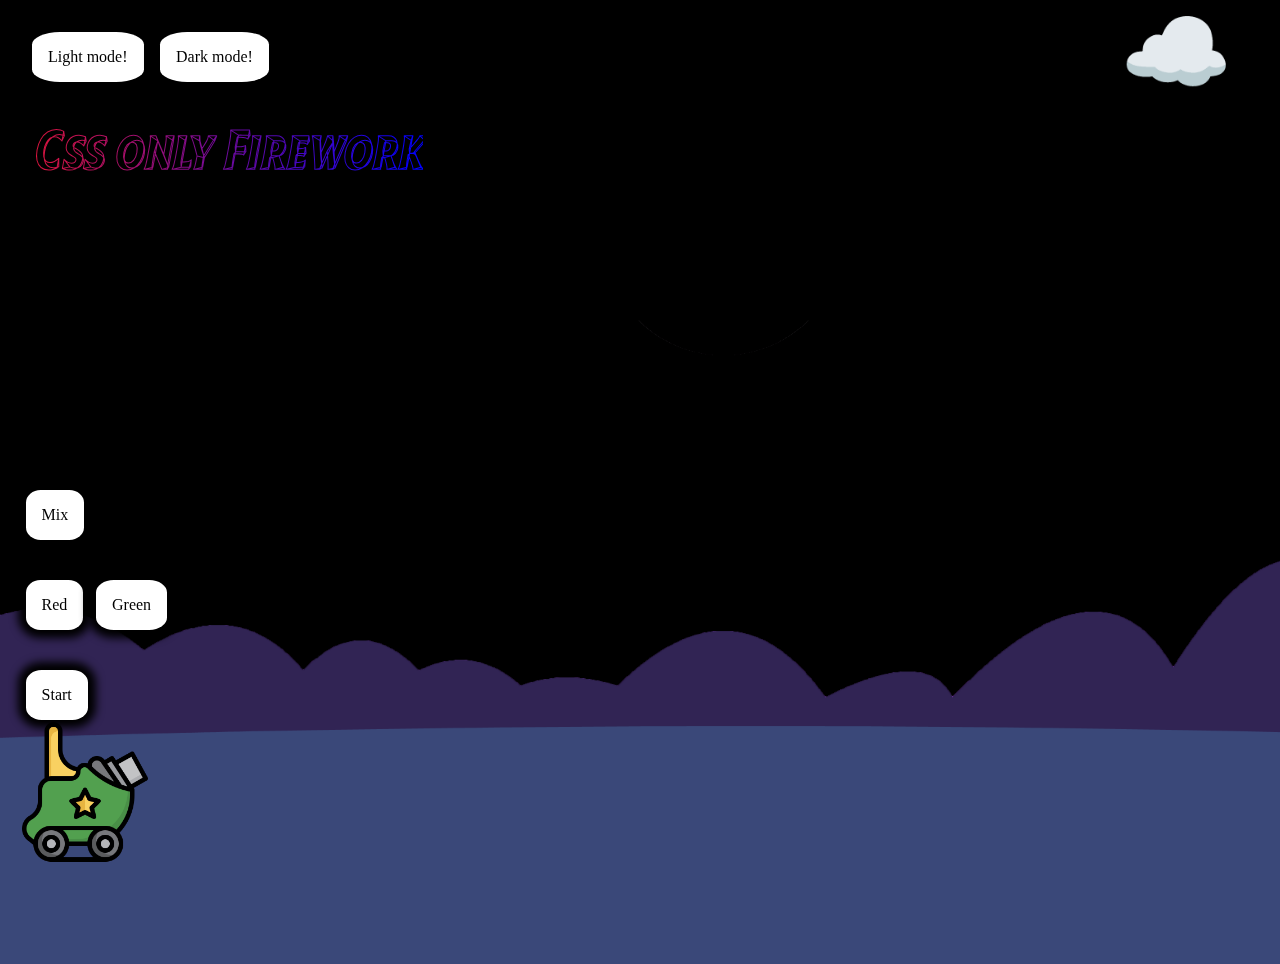
<file: index.html>
<!DOCTYPE html>
<html lang="en">
  <head>
    <meta charset="UTF-8" />
    <meta name="viewport" content="width=device-width, initial-scale=1.0" />
    <title>Firework</title>
    <link rel="stylesheet" href="./styles/style.css" />
    <link rel="stylesheet" href="./styles/themes.css" />
    <link rel="icon" href="./images/icon.png" type="icon" />
  </head>
  <body>
    <!-- 1. Start the firework -->
    <label><input type="checkbox" />Start</label>

    <!-- 2. lightmode -->
    <label> <input type="checkbox" name="lightmode" />Light mode! </label>
    <!-- 3. dark mode -->
    <label> <input type="checkbox" name="darkmode" />Dark mode! </label>

    <!-- 4. red firework -->
    <label><input type="checkbox" name="rood" />Red</label>

    <!-- 5. green firework -->
    <label><input type="checkbox" name="groen" />Green</label>

    <!-- 6. mix -->
    <label> <input type="checkbox" name="mix" />Mix</label>

    <h1>Css only Firework</h1>
    <!-- red firework -->
    <div></div>
    <!-- green firework -->
    <div></div>

    <!-- guy walking throught the screen -->
    <div>
      <img src="./images/walk2.gif" alt="walk" />
    </div>

    <p></p>

    <!-- arrow -->
    <section>
      <img src="./images/pijl.png" alt="pijl" />
    </section>

    <!-- firework -->
    <ul>
      <li></li>
      <li></li>
      <li></li>
      <li></li>
      <li></li>
      <li></li>
      <li></li>
      <li></li>
    </ul>

    <!-- red -->
    <span></span>
    <!-- green -->
    <span></span>
    <!-- mix -->
    <span></span>

    <!-- canon -->
    <div>
      <img src="./images/canon.png" alt="canon" />
    </div>
  </body>
</html>
</file>
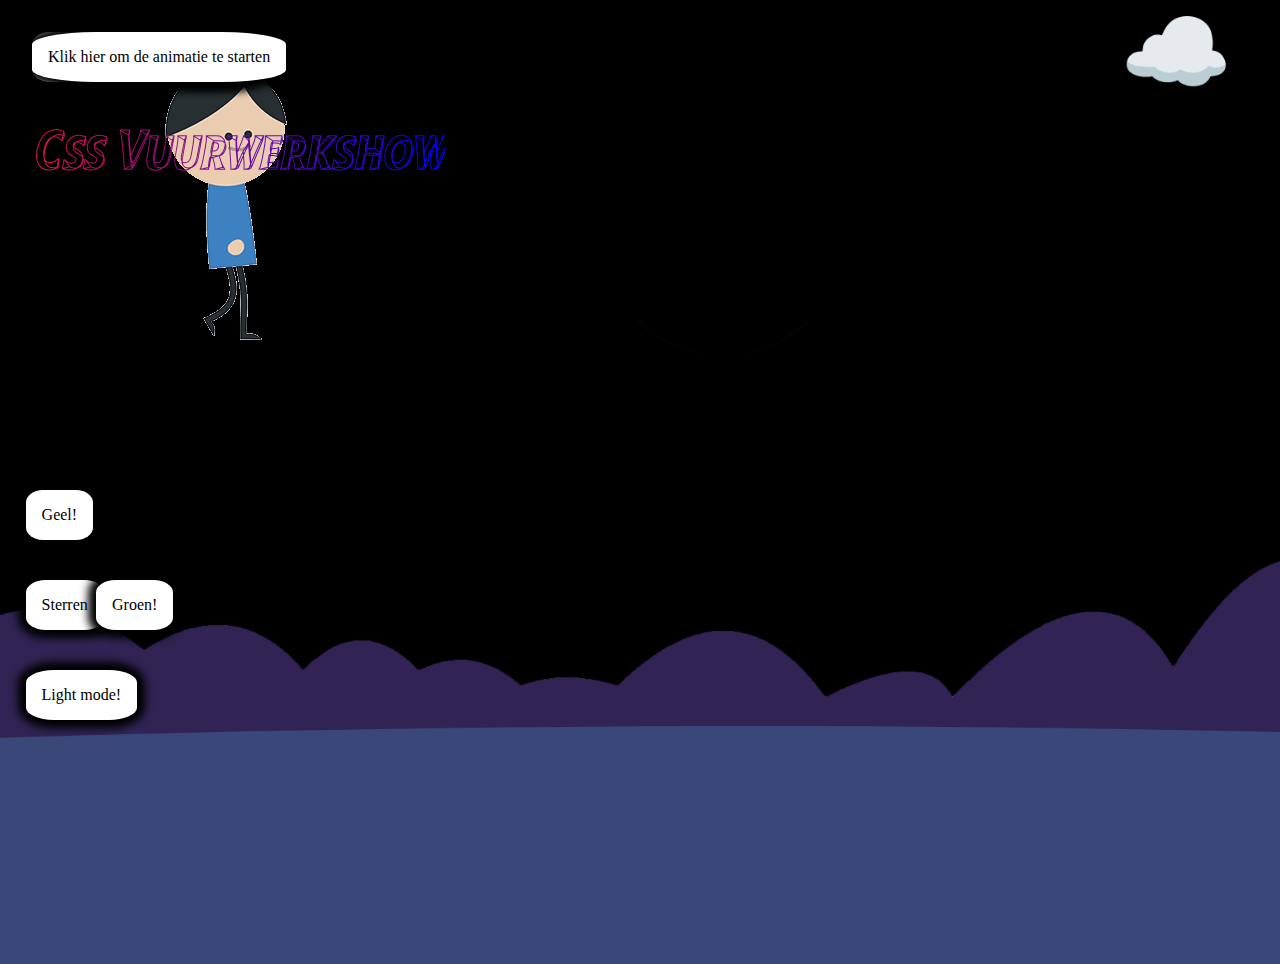
<file: index2.html>
<!DOCTYPE html>
<html lang="en">
  <head>
    <meta charset="UTF-8" />
    <meta name="viewport" content="width=device-width, initial-scale=1.0" />
    <title>Firework</title>
    <link rel="stylesheet" href="./styles/style.css" />
  </head>

  <body>
    <!-- Title hidden -->
    <h1>Css Vuurwerkshow</h1>
    <p></p>
    <!-- light / dark mode -->
    <label> <input type="checkbox" name="lightmode" />Light mode! </label>
    <label> <input type="checkbox" name="darkmode" />Dark mode! </label>

    <!-- First explosion -->
    <label> <input type="checkbox" name="crazy" />Go crazy! </label>
    <label> <input type="checkbox" name="heelcrazy" />Sterren</label>

    <!-- Explosion by input of the user -->
    <label> <input type="checkbox" name="groen" />Groen! </label>

    <!-- <label>
        <input type="checkbox">Rood!
    </label> -->

    <section>
      <!-- Iedere div een lijn van de explosie -->
      <div></div>
      <div></div>
      <div></div>
      <div></div>
      <div></div>
      <div></div>
      <div></div>
      <div></div>
    </section>

    <label> <input type="checkbox" name="geel" />Geel! </label>

    <!-- Second explosion -->
    <section>
      <div></div>
      <div></div>
      <div></div>
      <div></div>
      <div></div>
      <div></div>
      <div></div>
      <div></div>
    </section>
    <!-- Third explosion -->
    <label> <input type="checkbox" name="blauw" />Blauw! </label>

    <section>
      <div></div>
      <div></div>
      <div></div>
      <div></div>
      <div></div>
      <div></div>
      <div></div>
      <div></div>
    </section>

    <!-- Fourth explosion -->
    <!-- vuurpijl -->
    <section>
      <div></div>
      <div></div>
      <div></div>
      <div></div>
      <div></div>
      <div></div>
      <div></div>
      <div></div>
    </section>

    <!-- Fifth explosion -->
    <!-- oranje pijl-->
    <label> <input type="checkbox" name="oranje" />Oranje! </label>
    <section>
      <div></div>
      <div></div>
      <div></div>
      <div></div>
      <div></div>
      <div></div>
      <div></div>
      <div></div>
    </section>

    <!-- draaien -->
    <!-- sectie 6 -->
    <section></section>

    <!-- paars -->
    <label> <input type="checkbox" name="paars" />Paars! </label>
    <section>
      <div></div>
      <div></div>
      <div></div>
      <div></div>
      <div></div>
      <div></div>
      <div></div>
      <div></div>
    </section>

    <!-- tweede rode pijl -->
    <label> <input type="checkbox" name="rood" />Rood! </label>

    <section>
      <div></div>
      <div></div>
      <div></div>
      <div></div>
      <div></div>
      <div></div>
      <div></div>
      <div></div>
    </section>

    <!-- <label><input type="checkbox" name="donkerRood" />Rood! </label> -->

    <section>
      <article>
        <div></div>
        <div></div>
        <div></div>
        <div></div>
        <div></div>
        <div></div>
        <div></div>
        <div></div>
      </article>
    </section>

    <article>
      <!-- <img src="./images/ufo.gif" alt="pijl" /> -->
    </article>

    <input type="checkbox" id="trigger" hidden />
    <label for="trigger" class="trigger-label"
      >Klik hier om de animatie te starten</label
    >
    <div class="animatable">Animatie doel</div>

    <article class="animatable">
      <img src="./images/walk2.gif" alt="walking" />
    </article>

    <article>
      <!-- <img src="./images/moon.jpeg" alt="maan" />
      <img src="./images/zon.jpeg" alt="zon" /> -->
    </article>
    <!-- <article>
      <img src="./images/maan.png" alt="maan" />
    </article> -->

    <!-- <a href="http://127.0.0.1:5500/index.html">Speel opnieuw af</a> -->

    <!-- <label><input type="checkbox" name="donkerRood" />Rood! </label> -->

    <article>
      <!-- <ul>
        <li></li>
        <li></li>
        <li></li>
      </ul> -->
    </article>

    <article></article>

    <article></article>

    <article></article>
    <!-- <ul>
        <li></li>
        <li></li>
        <li></li>
      </ul> -->
  </body>
</html>
</file>
<file: styles/style.css>
:root {
  --rotate-step: 45deg; /* Rotatie li (vuurwerk) */
  --delay-step: 0.1s; /* span */
  --walking: 4s;
  --arrow: 3s;
  --emoji: "☁️";
  --block: 5s;
  --backgroundRed: okLCH(0.55 0.8 30);
  --backgroundGreen: okLCH(0.85 0.37 145.64);
  --backgroundBlue: okLCH(0.55 0.8 260);
  --backgroundPurple: okLCH(0.55 0.8 300);
  --backgroundMix: linear-gradient(
    to bottom,
    var(--backgroundRed) 0%,
    var(--backgroundRed) 25%,
    var(--backgroundBlue) 25%,
    var(--backgroundBlue) 50%,
    var(--backgroundGreen) 50%,
    var(--backgroundGreen) 75%,
    var(--backgroundPurple) 75%,
    var(--backgroundPurple) 100%
  );
  --darkmodeColor: white;
  --darkmodeBackground: black;
  --lightmodeBackground: white;
  --titleBackground: linear-gradient(90deg, crimson, blue);
  --liBefore: repeating-radial-gradient(
    circle,
    white 0%,
    white 50%,
    transparent 51%
  );
}

body {
  padding: 2em;
  justify-content: center;
  align-items: center;
  height: 100vh;
  margin: 0;
  background-color: var(--darkmodeBackground);
  background-image: url("../images/landschap.png");
  background-repeat: no-repeat;
  background-size: cover;
  transition: 0.5s ease;
  overflow: hidden;
}

/* titel */
h1 {
  font-family: Tilt;
  position: absolute;
  font-size: 5vw;
  top: 4rem;
  width: auto;
  font-variation-settings: "XROT" 45, "YROT" 15;
  font-weight: normal;
  background-image: var(--titleBackground);
  -webkit-background-clip: text;
  background-clip: text;
  color: transparent;
}

/* font */
@font-face {
  font-family: "Tilt";
  src: url("../fonts/TiltPrism[XROT,YROT].woff2");
}

input {
  display: none;
}

p {
  position: absolute;
  margin: 0;
  text-align: center;
  font-size: min(10vmin, 10em);
  top: 0;
  right: 3rem;
  &::after {
    content: var(--emoji, "☁️");
  }
}

/* arrow */
section:nth-of-type(1) img {
  height: 5rem;
  width: auto;
  right: 15em;
  position: absolute;
  bottom: 1em;
  opacity: 0;
}

/* Explosion */
ul {
  position: absolute;
  top: 15vh;
  left: 70vw;
  list-style-type: none;
  display: none;
}

/* Nesting from the firework */
li {
  position: fixed;
  bottom: 65vh;
  width: 0.4em;
  height: 10em;
  transform-origin: bottom;
  transform-origin: 50% 100%;

  /* firework explosion */
  &::before {
    content: "";
    position: absolute;
    bottom: 0;
    left: 50%;
    transform-origin: bottom;
    width: 15em;
    height: 15em;
    background-color: transparent;
    background-image: var(--liBefore);
    background-size: 1em 1em;
    border-radius: 100px;
    animation: none;
    display: none;
  }
    /* &::after {
      content: "";
      position: absolute;
      bottom: 0;
      left: 50%;
      transform-origin: bottom;
      width: 0.4em;
      height: 10%;
      border-radius: 10px;
      overflow: hidden;
    } */
}

/*/////////////////////////*/
/* label nesting & styling */
/*/////////////////////////*/

label {
  background-color: var(--lightmodeBackground);
  padding: 1em;
  border-radius: 25%;
  box-shadow: 0 0 0.5em 0.5em;
  margin-right: 1rem;
  position: absolute;

  /* start button */
  &:nth-of-type(1) {
    bottom: 20vh;
    left: 2vw;
  }

  /* light mode button */
  &:nth-of-type(2) {
    left: 2rem;
  }

  /* dark mode button */
  &:nth-of-type(3) {
    left: 10rem;
  }

  /* red button */
  &:nth-of-type(4) {
    bottom: 30vh;
    left: 2vw;
  }

  /* green button */
  &:nth-of-type(5) {
    bottom: 30vh;
    left: 6rem;
  }

  /* mixed button */
  &:nth-of-type(6) {
    bottom: 40vh;
    left: 2vw;
  }
}

/*/////////////////////////*/
/* span nesting en styling */
/*/////////////////////////*/

/* flying dot to the cloud */
span {
  bottom: 6rem;
  left: 5rem;
  position: absolute;
  width: 1em;
  border-radius: 100%;
  height: 1em;
  opacity: 0;
  &:nth-of-type(1) {
    /* red dot */
    background-color: var(--backgroundRed);
  }

  &:nth-of-type(2) {
    /* green dot */
    background-color: var(--backgroundGreen);
  }

  &:nth-of-type(3) {
    /* mixed dot */
    background-image: var(--backgroundMix);
    mix-blend-mode: screen;
  }
}

/* Change the label background-color when label is pressed */

/* make the background red */
html:has(input[name="rood"]:checked) label:nth-of-type(4) {
  background-color: var(--backgroundRed);
}

/* make the background green */
html:has(input[name="groen"]:checked) label:nth-of-type(5) {
  background-color: var(--backgroundGreen);
}

/* make the background mixed */
html:has(input[name="mix"]:checked) label:nth-of-type(6) {
  background-image: var(--backgroundMix);
}

/*////////////////////////*/
/* div nesting & styling  */
/*////////////////////////*/

/* walking gif styling */
div {
  &:nth-of-type(3) {
    position: absolute;
    bottom: 1em;
    opacity: 0;
    img {
      width: 10rem;
      height: auto;
    }
  }

  &:nth-of-type(4) {
    img {
      position: absolute;
      top: 80vh;
      left: 1vw;
      height: 16vh;
      width: auto;
    }
  }
}



/*///////////////*/
/* label nesting  */
/*///////////////*/

/* If label 1 is checked */
label:nth-of-type(1):has(input:checked) {
  /* titel animation */
  & ~ h1 {
    animation: moveTitle 5s forwards;
  }
  /* firework is shown */
  & ~ ul {
    display: block;
  }
  /* gif walks from left to right */
  & ~ div:nth-of-type(3) {
    animation: move 5s;
    display: block;
  }
  /* Press on the red label */
  & ~ label:nth-of-type(4):has(input:checked) {
    & ~ ul li::before {
      display: block;
      animation: swing 5s infinite ease-in-out,
        rood 1s calc(var(--walking) + var(--arrow)) infinite ease-in-out;
    }
    /* move the red dot */
    & ~ span:nth-of-type(1) {
      animation: moveDiagonal 5s linear forwards;
    }
    /* change title to red */
    & ~ h1 {
      background-image: none;
      background-color: var(--backgroundRed);
    }
  }
  /* Press on the green label */
  & ~ label:nth-of-type(5):has(input:checked) {
    & ~ span:nth-of-type(2) {
      animation: moveDiagonal 5s linear forwards;
    }
    /* Animate the firework */
    & ~ ul li::before {
      display: block;
      animation: swing 5s infinite ease-in-out,
        groen 1s calc(var(--walking) + var(--arrow)) infinite ease-in-out;
    }
    /* change title to green */
    & ~ h1 {
      background-image: none;
      background-color: var(--backgroundGreen);
    }
  }

  /* Press on the green and the red label */
  &
    ~ label:nth-of-type(4):has(input:checked)
    ~ label:nth-of-type(5):has(input:checked) {
    & ~ ul li::before {
      display: block;
      animation: swing 5s infinite ease-in-out,
        roodGroen 1s calc(var(--walking) + var(--arrow)) infinite ease-in-out;
    }
    /* change title to the mix color */
    & ~ h1 {
      background-image: none;
      background-color: var(--backgroundBlue);
    }
  }
  /* arrow goes up */
  & ~ section:nth-of-type(1) img {
    animation: moveUp var(--arrow);
    animation-delay: var(--walking);
  }
  /* press on the mix label */
  & ~ label:nth-of-type(6):has(input:checked) {
    & ~ span:nth-of-type(3) {
      animation: moveDiagonal 5s linear forwards;
    }
    /* Show the firework with all the colors who constainly change */
    & ~ ul li::before {
      display: block;
      animation: swing 5s infinite ease-in-out,
        kleurverloopStipjes 0.3s calc(var(--walking) + var(--arrow)) infinite
          ease-in-out;
    }
  }
}

/*////////////////////*/
/* Make the li turn   */
/*////////////////////*/

/* create an index for each li element */
li:nth-of-type(1) {
  --i: 1;
}
li:nth-of-type(2) {
  --i: 2;
}
li:nth-of-type(3) {
  --i: 3;
}
li:nth-of-type(4) {
  --i: 4;
}
li:nth-of-type(5) {
  --i: 5;
}
li:nth-of-type(6) {
  --i: 6;
}
li:nth-of-type(7) {
  --i: 7;
}
li:nth-of-type(8) {
  --i: 8;
}

/* make the li dymanic and use the index to calculate this */
li {
  transform: rotate(calc(var(--rotate-step) * var(--i))) translateY(1em);
}

/* Keyframes */

@keyframes move {
  0% {
    transform: translatex(0);
    opacity: 1;
  }
  90% {
    opacity: 1;
  }
  100% {
    transform: translatex(70vw);
    opacity: 0;
  }
}

@keyframes moveUp {
  0% {
    transform: translateY(0);
    opacity: 1;
  }
  80% {
    opacity: 1;
  }
  100% {
    transform: translateY(-70vh);
    opacity: 0;
  }
}

@keyframes moveTitle {
  0% {
    transform: translateY(0);
    rotate: 0;
  }

  50% {
    transform: translateY(30vh);
  }
  100% {
    transform: translateY(0);
    rotate: 360deg;
  }
}

@keyframes rood {
  0% {
    background-image: repeating-radial-gradient(
      circle at center,
      transparent 0%,
      transparent 90%,
      var(--backgroundRed) 91%,
      var(--backgroundRed) 100%
    );
  }
  100% {
    background-image: repeating-radial-gradient(
      circle at center,
      transparent 0%,
      transparent 90%,
      var(--backgroundRed) 91%,
      var(--backgroundRed) 100%
    );
  }
}

@keyframes groen {
  0% {
    background-image: repeating-radial-gradient(
      circle at center,
      transparent 0%,
      transparent 90%,
      var(--backgroundGreen) 91%,
      var(--backgroundGreen) 100%
    );
  }
  100% {
    background-image: repeating-radial-gradient(
      circle at center,
      transparent 0%,
      transparent 90%,
      var(--backgroundGreen) 91%,
      var(--backgroundGreen) 100%
    );
  }
}

@keyframes roodGroen {
  0% {
    background-image: repeating-radial-gradient(
      circle at center,
      transparent 0%,
      transparent 90%,
      var(--backgroundRed) 91%,
      var(--backgroundRed) 100%
    );
  }
  100% {
    background-image: repeating-radial-gradient(
      circle at center,
      transparent 0%,
      transparent 90%,
      var(--backgroundGreen) 91%,
      var(--backgroundGreen) 100%
    );
  }
}

@keyframes kleurverloopStipjes {
  0%,
  100% {
    background-image: repeating-radial-gradient(
      circle at center,
      transparent 0%,
      transparent 90%,
      var(--backgroundRed) 91%,
      var(--backgroundRed) 100%
    );
  }
  75% {
    background-image: repeating-radial-gradient(
      circle at center,
      transparent 0%,
      transparent 90%,
      var(--backgroundBlue) 91%,
      var(--backgroundBlue) 100%
    );
  }
  50% {
    background-image: repeating-radial-gradient(
      circle at center,
      transparent 0%,
      transparent 90%,
      var(--backgroundGreen) 91%,
      var(--backgroundGreen) 100%
    );
  }
  25% {
    background-image: repeating-radial-gradient(
      circle at center,
      transparent 0%,
      transparent 90%,
      var(--backgroundPurple) 91%,
      var(--backgroundPurple) 100%
    );
  }
}

@keyframes swing {
  0% {
    transform: rotate(-120deg);
  }
  50% {
    transform: rotate(20deg);
  }
  100% {
    transform: rotate(-120deg);
    /* animation-delay: 2s; */
  }
}

@keyframes moveDiagonal {
  from {
    transform: translate(0, 0);
    opacity: 1;
  }
  85% {
    opacity: 0.5;
  }
  to {
    transform: translate(70vw, -70vh);
    opacity: 0;
  }
}

@keyframes moveDiagonalTitel {
  0% {
    transform: translate(0, 0);
    opacity: 1;
  }
  100% {
    transform: translate(50vw, 80vh);
    opacity: 1;
  }
}

/* responsive */

@media (width < 700px) {
  ul {
    left: 50vw;
    top: 20vh;
  }
  h1 {
    top: 5rem;
  }
  label:nth-of-type(1):has(input:checked) ~ h1 {
    animation: moveDiagonalTitel 5s forwards;
  }

  label {
    font-size: 0.9rem;
  }

  li {
    right: 50vw;
  }
}
</file>
<file: styles/themes.css>
/* dark / light mode */
html:has(label:nth-of-type(2) input[type="checkbox"]:checked) {
  --daynight: light;
}

html:has(label:nth-of-type(3) input[type="checkbox"]:checked) {
  --daynight: night;
}

html:has([name="lightmode"]:checked):has([name="darkmode"]:checked) {
  --daynight: grey;
}

/* style queries */

@container style(--daynight:light) {
  body {
    background-color: white;
    color: black;
    --emoji: "🌞";
  }
}

@container style(--daynight:night) {
  body {
    background-color: black;
    --emoji: "🌝";
  }
}

@container style(--daynight:grey) {
  body {
    background-color: grey;
    --emoji: "🌨️";
  }
}
</file>
